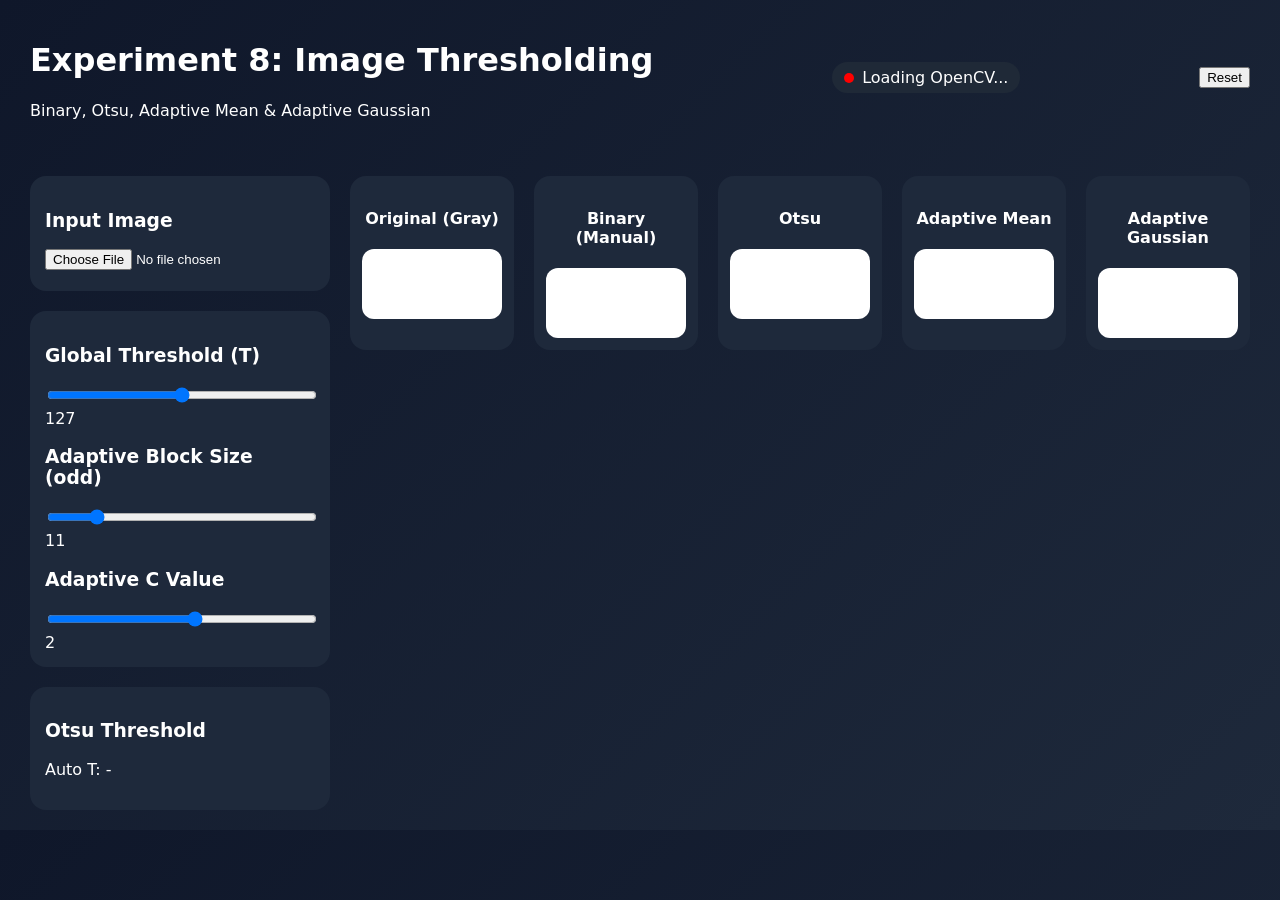
<file: simulation/index.html>
<!doctype html>
<html>
<head>
<meta charset="UTF-8">
<title>Experiment 8: Image Thresholding</title>
<link rel="stylesheet" href="css/main.css">
<script async src="https://docs.opencv.org/4.x/opencv.js"></script>
<script src="js/main.js" defer></script>
</head>
<body>
<div class="app">
<header class="topbar">
<div>
<h1>Experiment 8: Image Thresholding</h1>
<p>Binary, Otsu, Adaptive Mean & Adaptive Gaussian</p>
</div>
<div class="status-pill">
<span class="dot" id="statusDot"></span>
<span id="statusText">Loading OpenCV...</span>
</div>
<button onclick="location.reload()">Reset</button>
</header>

<main class="layout">

<aside class="sidebar">

<div class="card">
<h3>Input Image</h3>
<input type="file" id="imageInput">
</div>

<div class="card">
<h3>Global Threshold (T)</h3>
<input type="range" id="globalT" min="0" max="255" value="127">
<span id="tVal">127</span>

<h3>Adaptive Block Size (odd)</h3>
<input type="range" id="blockSize" min="3" max="51" step="2" value="11">
<span id="bVal">11</span>

<h3>Adaptive C Value</h3>
<input type="range" id="cValue" min="-20" max="20" value="2">
<span id="cVal">2</span>

</div>

<div class="card">
<h3>Otsu Threshold</h3>
<p>Auto T: <span id="otsuVal">-</span></p>
</div>

</aside>

<section class="workspace">
<div class="canvas-row">

<div class="canvas-card">
<h4>Original (Gray)</h4>
<canvas id="originalCanvas"></canvas>
</div>

<div class="canvas-card">
<h4>Binary (Manual)</h4>
<canvas id="binaryCanvas"></canvas>
</div>

<div class="canvas-card">
<h4>Otsu</h4>
<canvas id="otsuCanvas"></canvas>
</div>

<div class="canvas-card">
<h4>Adaptive Mean</h4>
<canvas id="meanCanvas"></canvas>
</div>

<div class="canvas-card">
<h4>Adaptive Gaussian</h4>
<canvas id="gaussCanvas"></canvas>
</div>

</div>
</section>

</main>
</div>
<script src="../assets/js/iframeResize.js"></script>
        
        </body>
</html>
</file>
<file: simulation/css/main.css>
body{margin:0;font-family:system-ui;background:linear-gradient(135deg,#0f172a,#1e293b);color:white;}
.topbar{display:flex;justify-content:space-between;align-items:center;padding:20px 30px;}
.status-pill{display:flex;align-items:center;gap:8px;background:#1f2937;padding:6px 12px;border-radius:999px;}
.dot{width:10px;height:10px;border-radius:50%;background:red;}
.layout{display:grid;grid-template-columns:300px 1fr;gap:20px;padding:20px 30px;}
.sidebar{display:flex;flex-direction:column;gap:20px;}
.card{background:#1e293b;padding:15px;border-radius:16px;}
.canvas-row{display:grid;grid-template-columns:repeat(5,1fr);gap:20px;}
.canvas-card{background:#1e293b;padding:12px;border-radius:16px;text-align:center;}
canvas{width:100%;height:auto;display:block;background:white;border-radius:12px;}
input{width:100%;margin-bottom:6px;}
</file>
<file: experiment/simulation/css/main.css>
body{margin:0;font-family:system-ui;background:linear-gradient(135deg,#0f172a,#1e293b);color:white;}
.topbar{display:flex;justify-content:space-between;align-items:center;padding:20px 30px;}
.status-pill{display:flex;align-items:center;gap:8px;background:#1f2937;padding:6px 12px;border-radius:999px;}
.dot{width:10px;height:10px;border-radius:50%;background:red;}
.layout{display:grid;grid-template-columns:300px 1fr;gap:20px;padding:20px 30px;}
.sidebar{display:flex;flex-direction:column;gap:20px;}
.card{background:#1e293b;padding:15px;border-radius:16px;}
.canvas-row{display:grid;grid-template-columns:repeat(5,1fr);gap:20px;}
.canvas-card{background:#1e293b;padding:12px;border-radius:16px;text-align:center;}
canvas{width:100%;height:auto;display:block;background:white;border-radius:12px;}
input{width:100%;margin-bottom:6px;}
</file>
